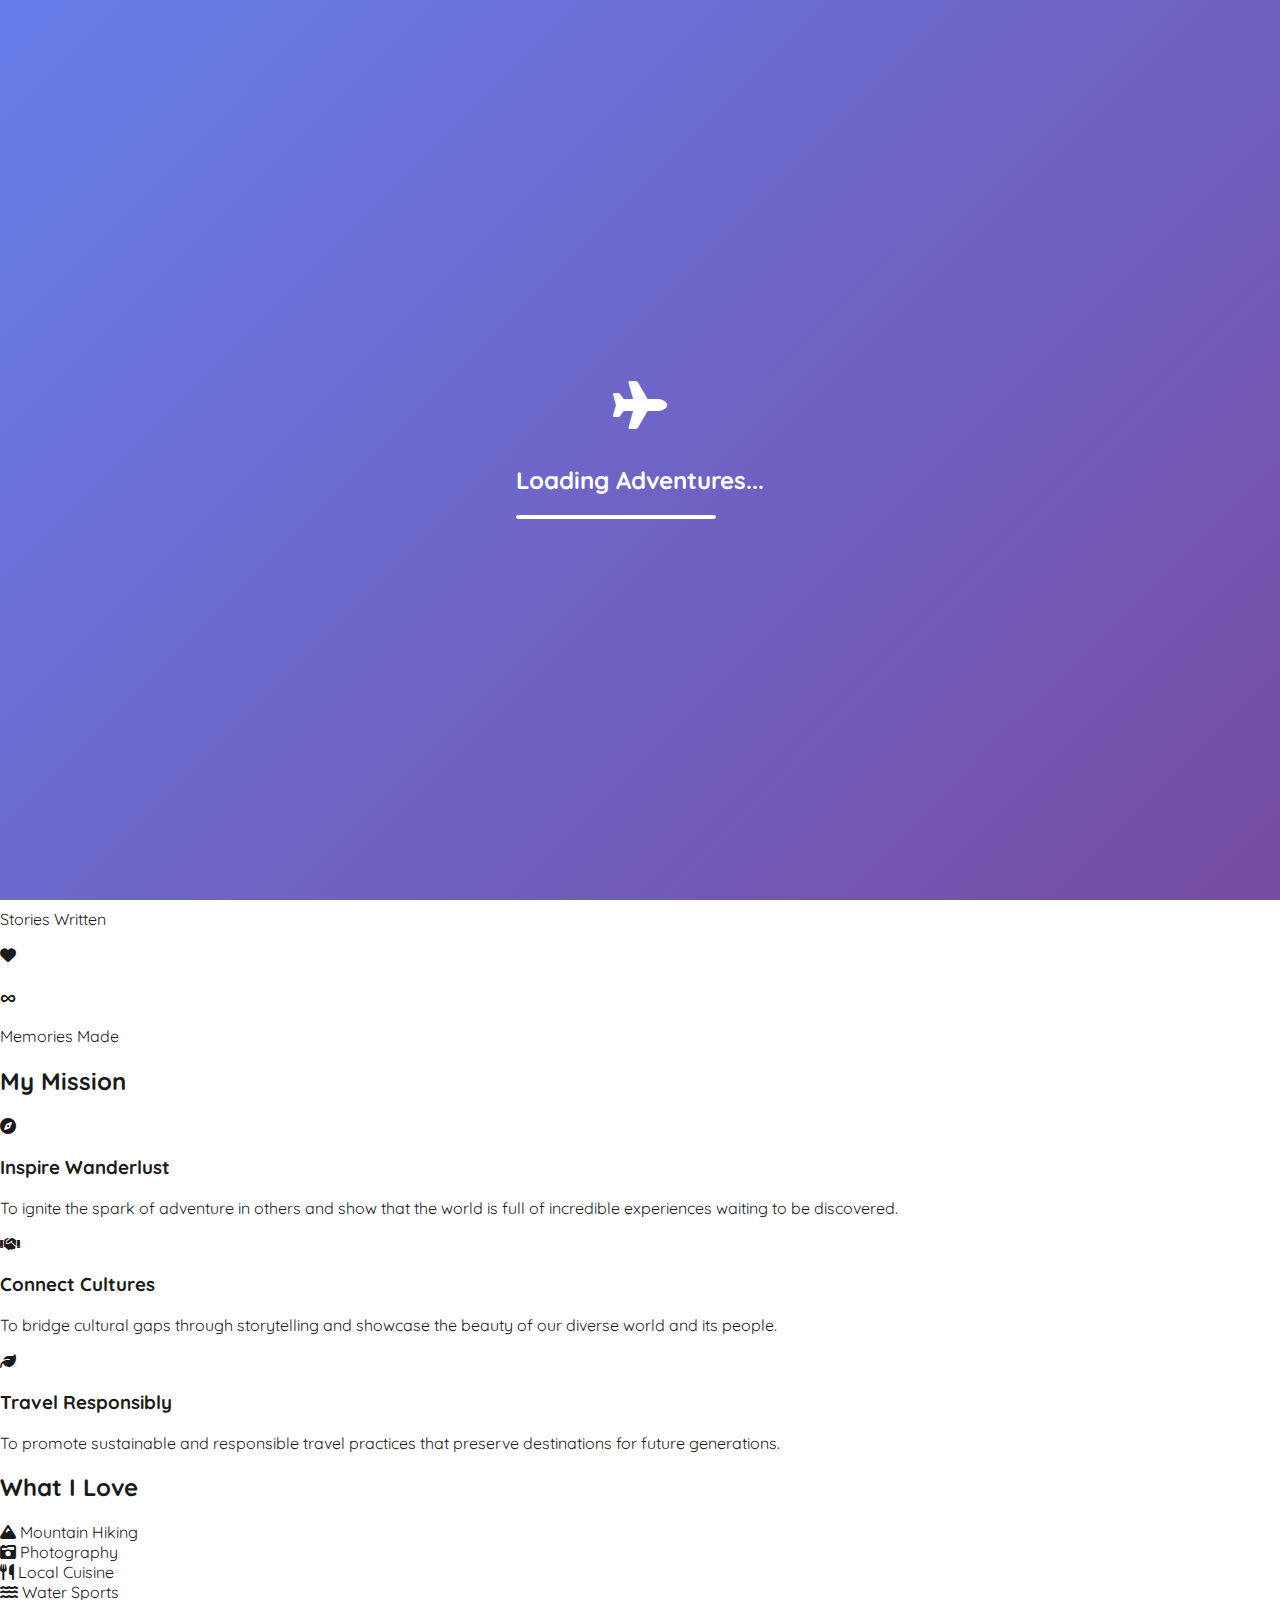
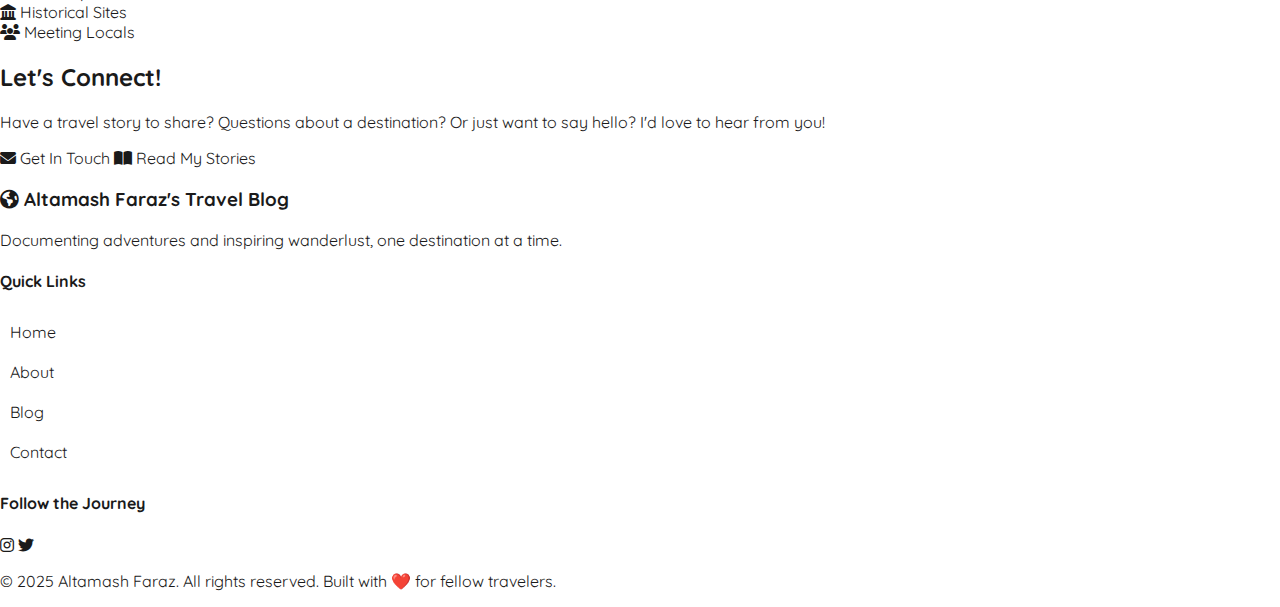
<file: about.html>
<!DOCTYPE html>
<html lang="en">
  <head>
    <meta charset="UTF-8" />
    <meta name="viewport" content="width=device-width, initial-scale=1.0" />
    <meta
      name="description"
      content="Learn about Altamash Faraz, a passionate traveler sharing adventures and stories from around the world."
    />
    <meta
      name="keywords"
      content="about Altamash Faraz, travel blogger, adventure seeker, world traveler"
    />
    <title>About Me - Altamash Faraz's Travel Blog</title>

    <!-- Favicon -->
    <link
      rel="icon"
      type="image/x-icon"
      href="data:image/svg+xml,<svg xmlns='http://www.w3.org/2000/svg' viewBox='0 0 100 100'><text y='.9em' font-size='90'>✈️</text></svg>"
    />

    <!-- Fonts -->
    <link
      href="https://fonts.googleapis.com/css2?family=Quicksand:wght@300;400;500;600;700&family=Playfair+Display:wght@400;700&display=swap"
      rel="stylesheet"
    />

    <!-- Font Awesome -->
    <link
      rel="stylesheet"
      href="https://cdnjs.cloudflare.com/ajax/libs/font-awesome/6.4.0/css/all.min.css"
    />

    <!-- Stylesheet -->
    <link href="style.css" rel="stylesheet" />
  </head>
  <body>
    <!-- Skip to main content for accessibility -->
    <a href="#main-content" class="skip-link">Skip to main content</a>

    <!-- Navigation -->
    <nav class="navbar" role="navigation" aria-label="Main navigation">
      <div class="nav-container">
        <div class="nav-brand">
          <a href="index.html" class="brand-link">
            <i class="fas fa-globe-americas"></i>
            <span>Altamash Faraz</span>
          </a>
        </div>
        <button
          class="nav-toggle"
          aria-label="Toggle navigation menu"
          aria-expanded="false"
        >
          <span></span>
          <span></span>
          <span></span>
        </button>
        <ul class="nav-menu" role="menubar">
          <li class="nav-item" role="none">
            <a href="index.html" class="nav-link" role="menuitem">
              <i class="fas fa-home"></i> Home
            </a>
          </li>
          <li class="nav-item" role="none">
            <a
              href="about.html"
              class="nav-link active"
              role="menuitem"
              aria-current="page"
            >
              <i class="fas fa-user"></i> About
            </a>
          </li>
          <li class="nav-item" role="none">
            <a href="blog.html" class="nav-link" role="menuitem">
              <i class="fas fa-blog"></i> Blog
            </a>
          </li>
          <li class="nav-item" role="none">
            <a href="contact.html" class="nav-link" role="menuitem">
              <i class="fas fa-envelope"></i> Contact
            </a>
          </li>
        </ul>
      </div>
    </nav>

    <!-- Main Content -->
    <main id="main-content" class="about-page">
      <!-- Hero Section -->
      <section class="page-hero">
        <div class="container">
          <h1 class="page-title">About Me</h1>
          <p class="page-subtitle">
            Passionate traveler, storyteller, and adventure seeker
          </p>
        </div>
      </section>

      <!-- About Content -->
      <section class="about-content">
        <div class="container">
          <div class="about-grid">
            <div class="about-text">
              <h2>Hello, Fellow Wanderers!</h2>
              <p>
                Welcome to my corner of the internet! I'm
                <strong>Altamash Faraz</strong>, a passionate traveler with an
                insatiable curiosity for exploring the world's hidden gems and
                iconic destinations.
              </p>

              <p>
                My journey began with a simple desire to see what lies beyond
                the horizon. What started as weekend getaways has evolved into a
                lifestyle of continuous exploration, cultural immersion, and
                meaningful connections with people from all walks of life.
              </p>

              <blockquote class="travel-quote">
                <p>"Not all those who wander are lost" - J.R.R. Tolkien</p>
              </blockquote>

              <p>
                Through this blog, I share the stories, experiences, and lessons
                learned from my adventures around the globe. Whether it's
                navigating the winding canals of Venice, trekking through
                mountain ranges, or discovering local cuisines, every journey
                teaches me something new about the world and myself.
              </p>
            </div>

            <div class="about-stats">
              <div class="stat-card">
                <i class="fas fa-map-marked-alt"></i>
                <h3>15+</h3>
                <p>Countries Explored</p>
              </div>
              <div class="stat-card">
                <i class="fas fa-camera"></i>
                <h3>1000+</h3>
                <p>Photos Captured</p>
              </div>
              <div class="stat-card">
                <i class="fas fa-pen-fancy"></i>
                <h3>50+</h3>
                <p>Stories Written</p>
              </div>
              <div class="stat-card">
                <i class="fas fa-heart"></i>
                <h3>∞</h3>
                <p>Memories Made</p>
              </div>
            </div>
          </div>
        </div>
      </section>

      <!-- Mission Section -->
      <section class="mission-section">
        <div class="container">
          <div class="mission-content">
            <h2>My Mission</h2>
            <div class="mission-grid">
              <div class="mission-item">
                <i class="fas fa-compass"></i>
                <h3>Inspire Wanderlust</h3>
                <p>
                  To ignite the spark of adventure in others and show that the
                  world is full of incredible experiences waiting to be
                  discovered.
                </p>
              </div>
              <div class="mission-item">
                <i class="fas fa-handshake"></i>
                <h3>Connect Cultures</h3>
                <p>
                  To bridge cultural gaps through storytelling and showcase the
                  beauty of our diverse world and its people.
                </p>
              </div>
              <div class="mission-item">
                <i class="fas fa-leaf"></i>
                <h3>Travel Responsibly</h3>
                <p>
                  To promote sustainable and responsible travel practices that
                  preserve destinations for future generations.
                </p>
              </div>
            </div>
          </div>
        </div>
      </section>

      <!-- Skills & Interests -->
      <section class="interests-section">
        <div class="container">
          <h2 class="section-title">What I Love</h2>
          <div class="interests-grid">
            <div class="interest-item">
              <i class="fas fa-mountain"></i>
              <span>Mountain Hiking</span>
            </div>
            <div class="interest-item">
              <i class="fas fa-camera-retro"></i>
              <span>Photography</span>
            </div>
            <div class="interest-item">
              <i class="fas fa-utensils"></i>
              <span>Local Cuisine</span>
            </div>
            <div class="interest-item">
              <i class="fas fa-water"></i>
              <span>Water Sports</span>
            </div>
            <div class="interest-item">
              <i class="fas fa-landmark"></i>
              <span>Historical Sites</span>
            </div>
            <div class="interest-item">
              <i class="fas fa-users"></i>
              <span>Meeting Locals</span>
            </div>
          </div>
        </div>
      </section>

      <!-- Call to Action -->
      <section class="cta-section">
        <div class="container">
          <div class="cta-content">
            <h2>Let's Connect!</h2>
            <p>
              Have a travel story to share? Questions about a destination? Or
              just want to say hello? I'd love to hear from you!
            </p>
            <div class="cta-buttons">
              <a href="contact.html" class="btn btn-primary">
                <i class="fas fa-envelope"></i> Get In Touch
              </a>
              <a href="blog.html" class="btn btn-secondary">
                <i class="fas fa-book-open"></i> Read My Stories
              </a>
            </div>
          </div>
        </div>
      </section>
    </main>

    <!-- Footer -->
    <footer class="footer" role="contentinfo">
      <div class="container">
        <div class="footer-content">
          <div class="footer-section">
            <h3>
              <i class="fas fa-globe-americas"></i> Altamash Faraz's Travel Blog
            </h3>
            <p>
              Documenting adventures and inspiring wanderlust, one destination
              at a time.
            </p>
          </div>
          <div class="footer-section">
            <h4>Quick Links</h4>
            <ul>
              <li><a href="index.html">Home</a></li>
              <li><a href="about.html">About</a></li>
              <li><a href="blog.html">Blog</a></li>
              <li><a href="contact.html">Contact</a></li>
            </ul>
          </div>
          <div class="footer-section">
            <h4>Follow the Journey</h4>
            <div class="footer-social">
              <a
                href="https://instagram.com/altamashfaraz"
                target="_blank"
                rel="noopener noreferrer"
                aria-label="Instagram"
              >
                <i class="fab fa-instagram"></i>
              </a>
              <a
                href="https://twitter.com/altamashfaraz"
                target="_blank"
                rel="noopener noreferrer"
                aria-label="Twitter"
              >
                <i class="fab fa-twitter"></i>
              </a>
            </div>
          </div>
        </div>
        <div class="footer-bottom">
          <p>
            &copy; 2025 Altamash Faraz. All rights reserved. Built with ❤️ for
            fellow travelers.
          </p>
        </div>
      </div>
    </footer>

    <!-- JavaScript -->
    <script src="script.js"></script>
  </body>
</html>
</file>
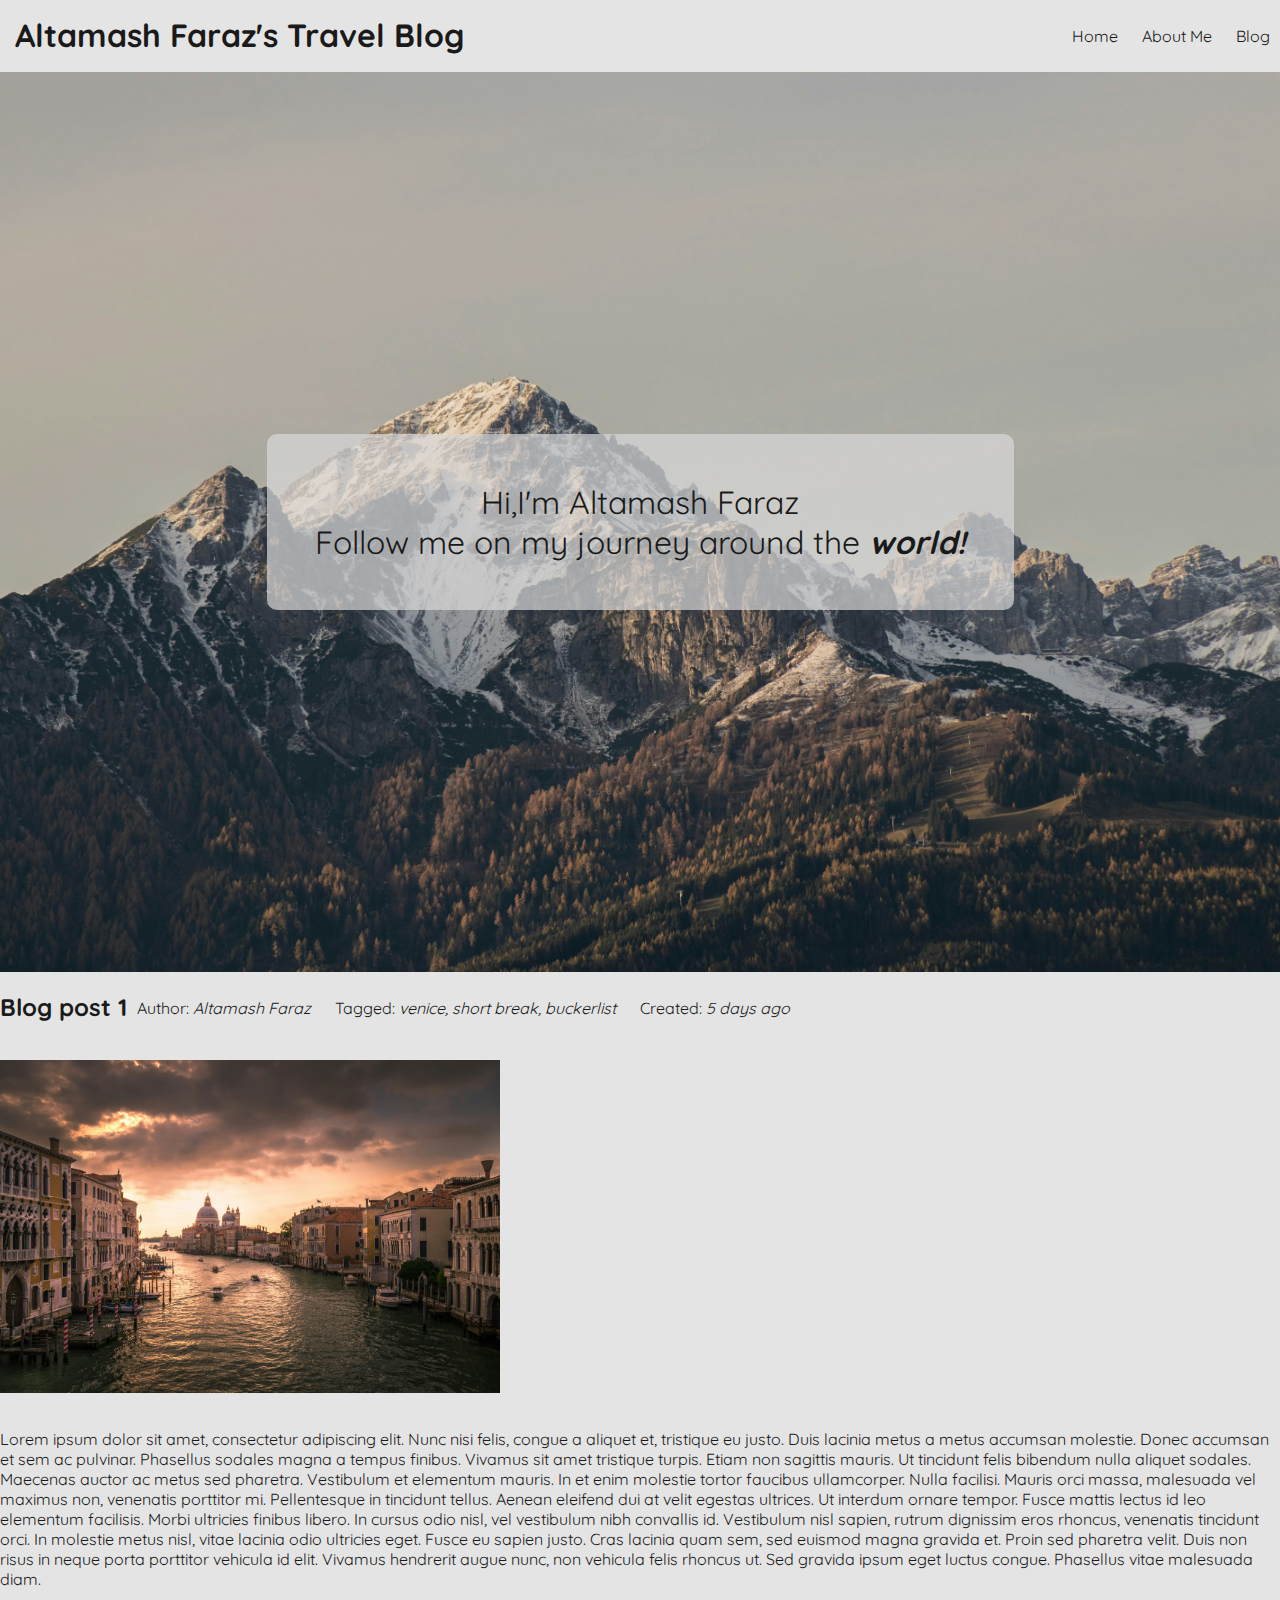
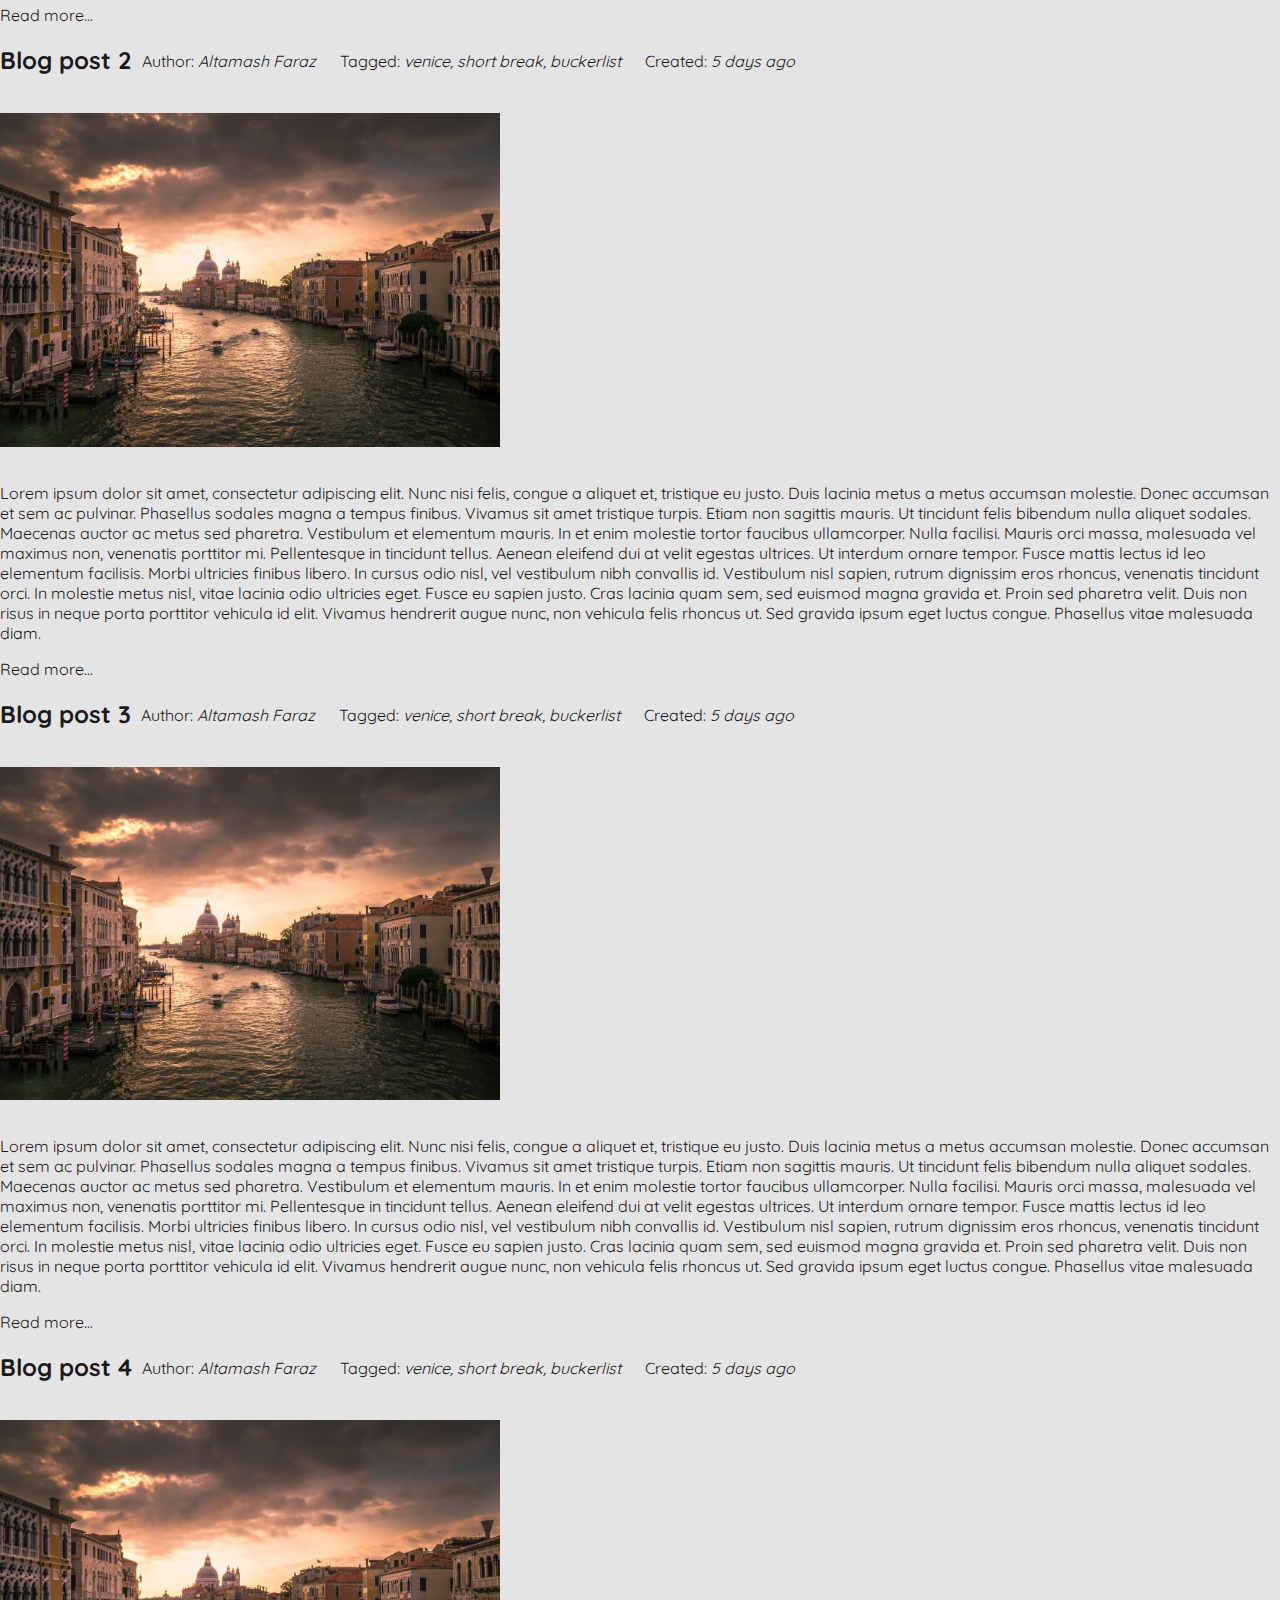
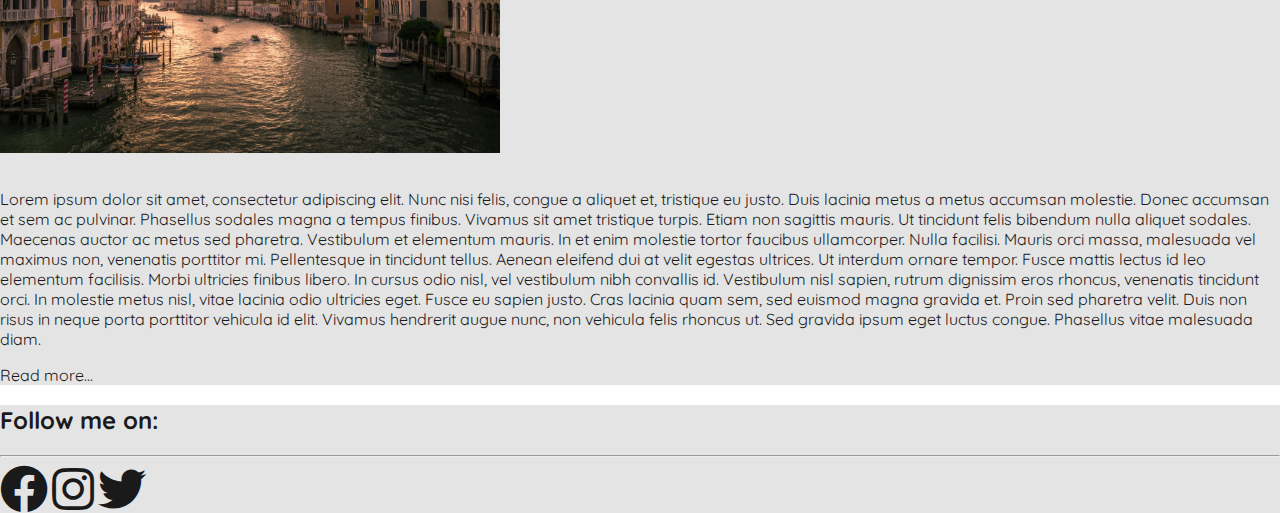
<file: blog.html>
<!DOCTYPE html>
<html>

<head>
    <meta charset='utf-8'>
    <meta name='viewport' content='width=device-width, initial-scale=1'>
    <title>Altamash Faraz's Travel Blog</title>
    <link href="https://fonts.googleapis.com/css2?family=Quicksand:wght@300..700&display=swap" rel="stylesheet">
    <link href="style.css" rel="stylesheet">
    <link rel="stylesheet" href="https://cdnjs.cloudflare.com/ajax/libs/font-awesome/5.15.3/css/all.min.css" integrity="sha512-...." crossorigin="anonymous" />

</head>

<body>
    <header class="background">
        <h1>Altamash Faraz's Travel Blog</h1>
        <nav>
            <ul>
                <li><a href="index.html">Home</a></li>
                <li><a>About Me</a></li>
                <li><a href="blog.html">Blog</a></li>
            </ul>
        </nav>
    </header>
    <div class="journey-image">
        <p class=" journey-text background">Hi,I'm Altamash Faraz <br> Follow me on my journey
            around the<strong> <em> world! </em> </strong>
        </p>
    </div>
    <div class="wrapper">
        <main>
            <article class="background">
                <header>
                    <h2>Blog post 1</h2>
                    <ul>
                        <li>Author: <em>Altamash Faraz</em></li>
                        <li>Tagged: <em>venice, short break, buckerlist</em></li>
                        <li>Created: <em>5 days ago</em></li>
                    </ul>
                </header>
                <section>
                    <img class="blog-image" src="venice.jpg" alt="venice image">
                    <p>Lorem ipsum dolor sit amet, consectetur adipiscing elit. Nunc nisi felis, congue a aliquet et,
                        tristique eu justo. Duis lacinia metus a metus accumsan molestie. Donec accumsan et sem ac
                        pulvinar. Phasellus sodales magna a tempus finibus. Vivamus sit amet tristique turpis. Etiam non
                        sagittis mauris. Ut tincidunt felis bibendum nulla aliquet sodales. Maecenas auctor ac metus sed
                        pharetra. Vestibulum et elementum mauris. In et enim molestie tortor faucibus ullamcorper. Nulla
                        facilisi. Mauris orci massa, malesuada vel maximus non, venenatis porttitor mi.

                        Pellentesque in tincidunt tellus. Aenean eleifend dui at velit egestas ultrices. Ut interdum
                        ornare tempor. Fusce mattis lectus id leo elementum facilisis. Morbi ultricies finibus libero.
                        In cursus odio nisl, vel vestibulum nibh convallis id. Vestibulum nisl sapien, rutrum dignissim
                        eros rhoncus, venenatis tincidunt orci. In molestie metus nisl, vitae lacinia odio ultricies
                        eget. Fusce eu sapien justo. Cras lacinia quam sem, sed euismod magna gravida et. Proin sed
                        pharetra velit. Duis non risus in neque porta porttitor vehicula id elit. Vivamus hendrerit
                        augue nunc, non vehicula felis rhoncus ut. Sed gravida ipsum eget luctus congue. Phasellus vitae
                        malesuada diam.
                    </p>
                    <a href="#">Read more...</a>
                </section>
            </article>
            <article class="background">
                <header>
                    <h2>Blog post 2</h2>
                    <ul>
                        <li>Author: <em>Altamash Faraz</em></li>
                        <li>Tagged: <em>venice, short break, buckerlist</em></li>
                        <li>Created: <em>5 days ago</em></li>
                    </ul>
                </header>
                <section>
                    <img class="blog-image" src="venice.jpg" alt="venice image">
                    <p>Lorem ipsum dolor sit amet, consectetur adipiscing elit. Nunc nisi felis, congue a aliquet et,
                        tristique eu justo. Duis lacinia metus a metus accumsan molestie. Donec accumsan et sem ac
                        pulvinar. Phasellus sodales magna a tempus finibus. Vivamus sit amet tristique turpis. Etiam non
                        sagittis mauris. Ut tincidunt felis bibendum nulla aliquet sodales. Maecenas auctor ac metus sed
                        pharetra. Vestibulum et elementum mauris. In et enim molestie tortor faucibus ullamcorper. Nulla
                        facilisi. Mauris orci massa, malesuada vel maximus non, venenatis porttitor mi.

                        Pellentesque in tincidunt tellus. Aenean eleifend dui at velit egestas ultrices. Ut interdum
                        ornare tempor. Fusce mattis lectus id leo elementum facilisis. Morbi ultricies finibus libero.
                        In cursus odio nisl, vel vestibulum nibh convallis id. Vestibulum nisl sapien, rutrum dignissim
                        eros rhoncus, venenatis tincidunt orci. In molestie metus nisl, vitae lacinia odio ultricies
                        eget. Fusce eu sapien justo. Cras lacinia quam sem, sed euismod magna gravida et. Proin sed
                        pharetra velit. Duis non risus in neque porta porttitor vehicula id elit. Vivamus hendrerit
                        augue nunc, non vehicula felis rhoncus ut. Sed gravida ipsum eget luctus congue. Phasellus vitae
                        malesuada diam.
                    </p>
                    <a href="#">Read more...</a>
                </section>
            </article>
            <article class="background">
                <header>
                    <h2>Blog post 3</h2>
                    <ul>
                        <li>Author: <em>Altamash Faraz</em></li>
                        <li>Tagged: <em>venice, short break, buckerlist</em></li>
                        <li>Created: <em>5 days ago</em></li>
                    </ul>
                </header>
                <section>
                    <img class="blog-image" src="venice.jpg" alt="venice image">
                    <p>Lorem ipsum dolor sit amet, consectetur adipiscing elit. Nunc nisi felis, congue a aliquet et,
                        tristique eu justo. Duis lacinia metus a metus accumsan molestie. Donec accumsan et sem ac
                        pulvinar. Phasellus sodales magna a tempus finibus. Vivamus sit amet tristique turpis. Etiam non
                        sagittis mauris. Ut tincidunt felis bibendum nulla aliquet sodales. Maecenas auctor ac metus sed
                        pharetra. Vestibulum et elementum mauris. In et enim molestie tortor faucibus ullamcorper. Nulla
                        facilisi. Mauris orci massa, malesuada vel maximus non, venenatis porttitor mi.

                        Pellentesque in tincidunt tellus. Aenean eleifend dui at velit egestas ultrices. Ut interdum
                        ornare tempor. Fusce mattis lectus id leo elementum facilisis. Morbi ultricies finibus libero.
                        In cursus odio nisl, vel vestibulum nibh convallis id. Vestibulum nisl sapien, rutrum dignissim
                        eros rhoncus, venenatis tincidunt orci. In molestie metus nisl, vitae lacinia odio ultricies
                        eget. Fusce eu sapien justo. Cras lacinia quam sem, sed euismod magna gravida et. Proin sed
                        pharetra velit. Duis non risus in neque porta porttitor vehicula id elit. Vivamus hendrerit
                        augue nunc, non vehicula felis rhoncus ut. Sed gravida ipsum eget luctus congue. Phasellus vitae
                        malesuada diam.
                    </p>
                    <a href="#">Read more...</a>
                </section>
            </article>
            <article class="background">
                <header>
                    <h2>Blog post 4</h2>
                    <ul>
                        <li>Author: <em>Altamash Faraz</em></li>
                        <li>Tagged: <em>venice, short break, buckerlist</em></li>
                        <li>Created: <em>5 days ago</em></li>
                    </ul>
                </header>
                <section>
                    <img class="blog-image" src="venice.jpg" alt="venice image">
                    <p>Lorem ipsum dolor sit amet, consectetur adipiscing elit. Nunc nisi felis, congue a aliquet et,
                        tristique eu justo. Duis lacinia metus a metus accumsan molestie. Donec accumsan et sem ac
                        pulvinar. Phasellus sodales magna a tempus finibus. Vivamus sit amet tristique turpis. Etiam non
                        sagittis mauris. Ut tincidunt felis bibendum nulla aliquet sodales. Maecenas auctor ac metus sed
                        pharetra. Vestibulum et elementum mauris. In et enim molestie tortor faucibus ullamcorper. Nulla
                        facilisi. Mauris orci massa, malesuada vel maximus non, venenatis porttitor mi.

                        Pellentesque in tincidunt tellus. Aenean eleifend dui at velit egestas ultrices. Ut interdum
                        ornare tempor. Fusce mattis lectus id leo elementum facilisis. Morbi ultricies finibus libero.
                        In cursus odio nisl, vel vestibulum nibh convallis id. Vestibulum nisl sapien, rutrum dignissim
                        eros rhoncus, venenatis tincidunt orci. In molestie metus nisl, vitae lacinia odio ultricies
                        eget. Fusce eu sapien justo. Cras lacinia quam sem, sed euismod magna gravida et. Proin sed
                        pharetra velit. Duis non risus in neque porta porttitor vehicula id elit. Vivamus hendrerit
                        augue nunc, non vehicula felis rhoncus ut. Sed gravida ipsum eget luctus congue. Phasellus vitae
                        malesuada diam.
                    </p>
                    <a href="#">Read more...</a>
                </section>
            </article>
        </main>
        <aside>
                <section class="sidebar-widget background">
                        <h2>Follow me on:</h2>
                        <hr>
                        <div class="social">
                            <i class="fab fa-facebook fa-3x"></i> 
                            <i class="fab fa-instagram fa-3x"></i> 
                            <i class="fab fa-twitter fa-3x"></i>
                             
                        </div>
                </section>
        </aside>
    </div>
</body>

</html>
</file>
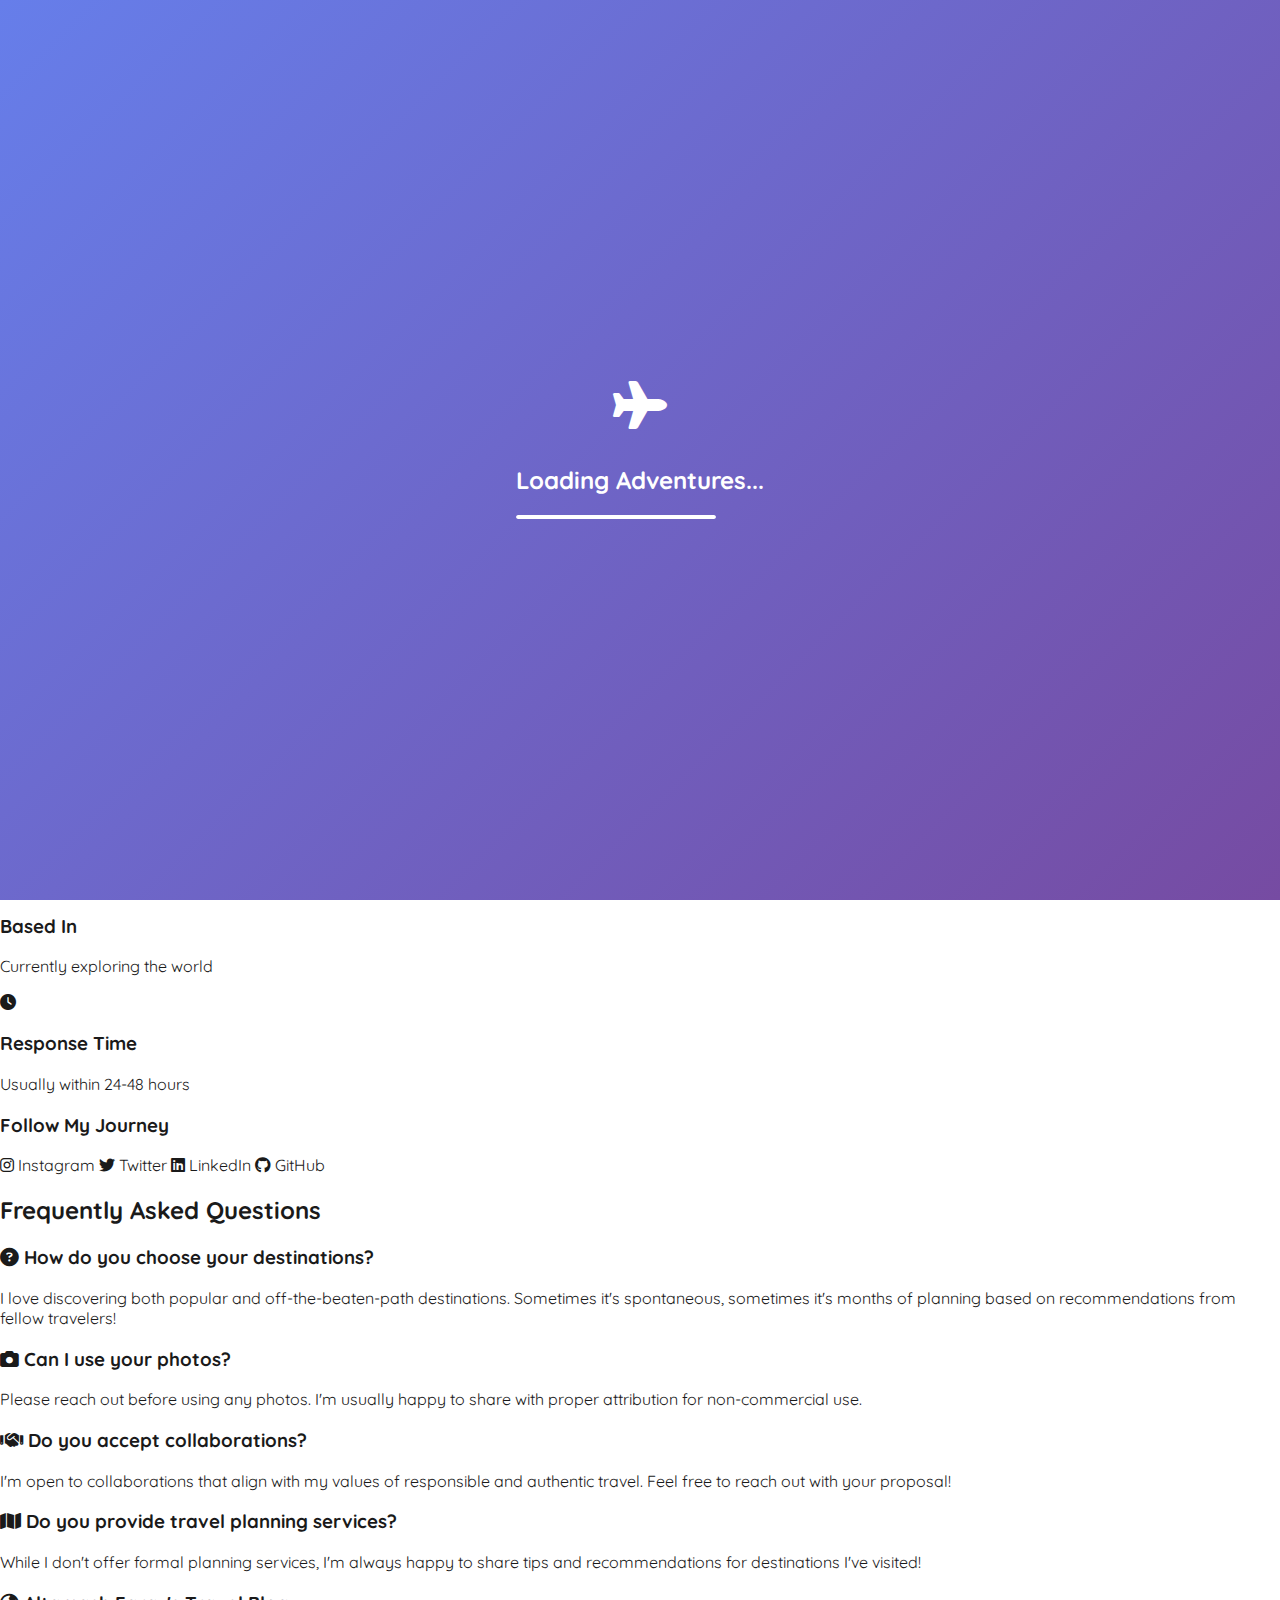
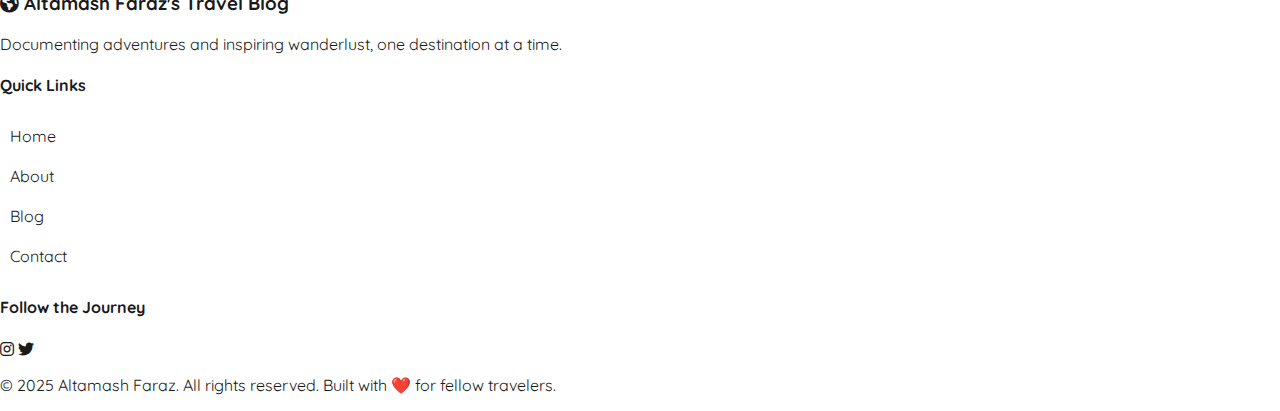
<file: contact.html>
<!DOCTYPE html>
<html lang="en">
  <head>
    <meta charset="UTF-8" />
    <meta name="viewport" content="width=device-width, initial-scale=1.0" />
    <meta
      name="description"
      content="Get in touch with Altamash Faraz for travel collaborations, questions, or just to share your own travel stories."
    />
    <meta
      name="keywords"
      content="contact Altamash Faraz, travel blogger contact, travel collaboration"
    />
    <title>Contact Me - Altamash Faraz's Travel Blog</title>

    <!-- Favicon -->
    <link
      rel="icon"
      type="image/x-icon"
      href="data:image/svg+xml,<svg xmlns='http://www.w3.org/2000/svg' viewBox='0 0 100 100'><text y='.9em' font-size='90'>✈️</text></svg>"
    />

    <!-- Fonts -->
    <link
      href="https://fonts.googleapis.com/css2?family=Quicksand:wght@300;400;500;600;700&family=Playfair+Display:wght@400;700&display=swap"
      rel="stylesheet"
    />

    <!-- Font Awesome -->
    <link
      rel="stylesheet"
      href="https://cdnjs.cloudflare.com/ajax/libs/font-awesome/6.4.0/css/all.min.css"
    />

    <!-- Stylesheet -->
    <link href="style.css" rel="stylesheet" />
  </head>
  <body>
    <!-- Skip to main content for accessibility -->
    <a href="#main-content" class="skip-link">Skip to main content</a>

    <!-- Navigation -->
    <nav class="navbar" role="navigation" aria-label="Main navigation">
      <div class="nav-container">
        <div class="nav-brand">
          <a href="index.html" class="brand-link">
            <i class="fas fa-globe-americas"></i>
            <span>Altamash Faraz</span>
          </a>
        </div>
        <button
          class="nav-toggle"
          aria-label="Toggle navigation menu"
          aria-expanded="false"
        >
          <span></span>
          <span></span>
          <span></span>
        </button>
        <ul class="nav-menu" role="menubar">
          <li class="nav-item" role="none">
            <a href="index.html" class="nav-link" role="menuitem">
              <i class="fas fa-home"></i> Home
            </a>
          </li>
          <li class="nav-item" role="none">
            <a href="about.html" class="nav-link" role="menuitem">
              <i class="fas fa-user"></i> About
            </a>
          </li>
          <li class="nav-item" role="none">
            <a href="blog.html" class="nav-link" role="menuitem">
              <i class="fas fa-blog"></i> Blog
            </a>
          </li>
          <li class="nav-item" role="none">
            <a
              href="contact.html"
              class="nav-link active"
              role="menuitem"
              aria-current="page"
            >
              <i class="fas fa-envelope"></i> Contact
            </a>
          </li>
        </ul>
      </div>
    </nav>

    <!-- Main Content -->
    <main id="main-content" class="contact-page">
      <!-- Hero Section -->
      <section class="page-hero">
        <div class="container">
          <h1 class="page-title">Get In Touch</h1>
          <p class="page-subtitle">
            Let's connect and share our love for travel
          </p>
        </div>
      </section>

      <!-- Contact Content -->
      <section class="contact-content">
        <div class="container">
          <div class="contact-grid">
            <!-- Contact Form -->
            <div class="contact-form-section">
              <h2>Send Me a Message</h2>
              <p>
                Have a travel question? Want to collaborate? Or just want to
                share your own adventure? I'd love to hear from you!
              </p>

              <form class="contact-form" action="#" method="post" novalidate>
                <div class="form-group">
                  <label for="name">Your Name *</label>
                  <input
                    type="text"
                    id="name"
                    name="name"
                    required
                    aria-describedby="name-error"
                  />
                  <span
                    class="error-message"
                    id="name-error"
                    role="alert"
                  ></span>
                </div>

                <div class="form-group">
                  <label for="email">Email Address *</label>
                  <input
                    type="email"
                    id="email"
                    name="email"
                    required
                    aria-describedby="email-error"
                  />
                  <span
                    class="error-message"
                    id="email-error"
                    role="alert"
                  ></span>
                </div>

                <div class="form-group">
                  <label for="subject">Subject</label>
                  <select
                    id="subject"
                    name="subject"
                    aria-describedby="subject-error"
                  >
                    <option value="">Select a topic...</option>
                    <option value="travel-question">Travel Question</option>
                    <option value="collaboration">Collaboration</option>
                    <option value="feedback">Blog Feedback</option>
                    <option value="general">General Inquiry</option>
                    <option value="other">Other</option>
                  </select>
                  <span
                    class="error-message"
                    id="subject-error"
                    role="alert"
                  ></span>
                </div>

                <div class="form-group">
                  <label for="message">Your Message *</label>
                  <textarea
                    id="message"
                    name="message"
                    rows="6"
                    placeholder="Tell me about your travel dreams, questions, or just say hello!"
                    required
                    aria-describedby="message-error"
                  ></textarea>
                  <span
                    class="error-message"
                    id="message-error"
                    role="alert"
                  ></span>
                </div>

                <div class="form-group checkbox-group">
                  <input
                    type="checkbox"
                    id="newsletter"
                    name="newsletter"
                    value="yes"
                  />
                  <label for="newsletter"
                    >Subscribe to travel updates and new blog posts</label
                  >
                </div>

                <button type="submit" class="btn btn-primary">
                  <i class="fas fa-paper-plane"></i> Send Message
                </button>
              </form>
            </div>

            <!-- Contact Info -->
            <div class="contact-info-section">
              <h2>Let's Connect</h2>
              <p>
                Find me on social media or reach out directly. I'm always
                excited to connect with fellow travelers!
              </p>

              <div class="contact-methods">
                <div class="contact-method">
                  <i class="fas fa-envelope"></i>
                  <div>
                    <h3>Email</h3>
                    <p>altamashfaraz@example.com</p>
                  </div>
                </div>

                <div class="contact-method">
                  <i class="fas fa-map-marker-alt"></i>
                  <div>
                    <h3>Based In</h3>
                    <p>Currently exploring the world</p>
                  </div>
                </div>

                <div class="contact-method">
                  <i class="fas fa-clock"></i>
                  <div>
                    <h3>Response Time</h3>
                    <p>Usually within 24-48 hours</p>
                  </div>
                </div>
              </div>

              <!-- Social Media -->
              <div class="social-connect">
                <h3>Follow My Journey</h3>
                <div class="social-links-large">
                  <a
                    href="https://instagram.com/altamashfaraz"
                    target="_blank"
                    rel="noopener noreferrer"
                    aria-label="Follow me on Instagram"
                  >
                    <i class="fab fa-instagram"></i>
                    <span>Instagram</span>
                  </a>
                  <a
                    href="https://twitter.com/altamashfaraz"
                    target="_blank"
                    rel="noopener noreferrer"
                    aria-label="Follow me on Twitter"
                  >
                    <i class="fab fa-twitter"></i>
                    <span>Twitter</span>
                  </a>
                  <a
                    href="https://linkedin.com/in/altamashfaraz"
                    target="_blank"
                    rel="noopener noreferrer"
                    aria-label="Connect with me on LinkedIn"
                  >
                    <i class="fab fa-linkedin"></i>
                    <span>LinkedIn</span>
                  </a>
                  <a
                    href="https://github.com/altamash-faraz"
                    target="_blank"
                    rel="noopener noreferrer"
                    aria-label="Check out my GitHub"
                  >
                    <i class="fab fa-github"></i>
                    <span>GitHub</span>
                  </a>
                </div>
              </div>
            </div>
          </div>
        </div>
      </section>

      <!-- FAQ Section -->
      <section class="faq-section">
        <div class="container">
          <h2 class="section-title">Frequently Asked Questions</h2>
          <div class="faq-grid">
            <div class="faq-item">
              <h3>
                <i class="fas fa-question-circle"></i> How do you choose your
                destinations?
              </h3>
              <p>
                I love discovering both popular and off-the-beaten-path
                destinations. Sometimes it's spontaneous, sometimes it's months
                of planning based on recommendations from fellow travelers!
              </p>
            </div>
            <div class="faq-item">
              <h3><i class="fas fa-camera"></i> Can I use your photos?</h3>
              <p>
                Please reach out before using any photos. I'm usually happy to
                share with proper attribution for non-commercial use.
              </p>
            </div>
            <div class="faq-item">
              <h3>
                <i class="fas fa-handshake"></i> Do you accept collaborations?
              </h3>
              <p>
                I'm open to collaborations that align with my values of
                responsible and authentic travel. Feel free to reach out with
                your proposal!
              </p>
            </div>
            <div class="faq-item">
              <h3>
                <i class="fas fa-map"></i> Do you provide travel planning
                services?
              </h3>
              <p>
                While I don't offer formal planning services, I'm always happy
                to share tips and recommendations for destinations I've visited!
              </p>
            </div>
          </div>
        </div>
      </section>
    </main>

    <!-- Footer -->
    <footer class="footer" role="contentinfo">
      <div class="container">
        <div class="footer-content">
          <div class="footer-section">
            <h3>
              <i class="fas fa-globe-americas"></i> Altamash Faraz's Travel Blog
            </h3>
            <p>
              Documenting adventures and inspiring wanderlust, one destination
              at a time.
            </p>
          </div>
          <div class="footer-section">
            <h4>Quick Links</h4>
            <ul>
              <li><a href="index.html">Home</a></li>
              <li><a href="about.html">About</a></li>
              <li><a href="blog.html">Blog</a></li>
              <li><a href="contact.html">Contact</a></li>
            </ul>
          </div>
          <div class="footer-section">
            <h4>Follow the Journey</h4>
            <div class="footer-social">
              <a
                href="https://instagram.com/altamashfaraz"
                target="_blank"
                rel="noopener noreferrer"
                aria-label="Instagram"
              >
                <i class="fab fa-instagram"></i>
              </a>
              <a
                href="https://twitter.com/altamashfaraz"
                target="_blank"
                rel="noopener noreferrer"
                aria-label="Twitter"
              >
                <i class="fab fa-twitter"></i>
              </a>
            </div>
          </div>
        </div>
        <div class="footer-bottom">
          <p>
            &copy; 2025 Altamash Faraz. All rights reserved. Built with ❤️ for
            fellow travelers.
          </p>
        </div>
      </div>
    </footer>

    <!-- JavaScript -->
    <script src="script.js"></script>
  </body>
</html>
</file>
<file: style.css>
html {
    font-family: "Quicksand", sans-serif;
    color: #1a1a1a;
}

.background {
    /* background: #d8d8d8; */
    background: rgba(216, 216, 216, 0.7);
}

header {
    text-align: center;
    display: flex;
    flex-direction: column;
}

header h1 {
    margin: 0;
    padding: 15px;
}

li {
    list-style: none;
    padding: 10px;
}

ul {
    padding: 0;
}

.journey-image {
    background: url(background.jpg) no-repeat center center;
    min-height: 100vh;
    background-size: cover;
    display: flex;
    align-items: center;
    justify-content: center;

}
.journey-text {
    text-align: center;
    font-size: 2em;
    padding: 1.5em;
    border-radius: 10px;

}
.blog-image {
    width: 100%;
    max-width: 500px;
    margin: 1rem auto;
    /* display: block; */
    justify-content: left;
  }

a {
    text-decoration: none;
    color: #1a1a1a;
    ;
}

@media(min-width: 1000px) {
    body {
        max-width: 1600px;
        margin: 0 auto;
    }

    header {
        flex-direction: row;
    }

    header li {
        display: inline-block;
    }

    header h1,
    header nav {
        flex: 1;
    }

    header h1 {
        text-align: left;
    }

    header nav {
        text-align: right;
    }
}
</file>
